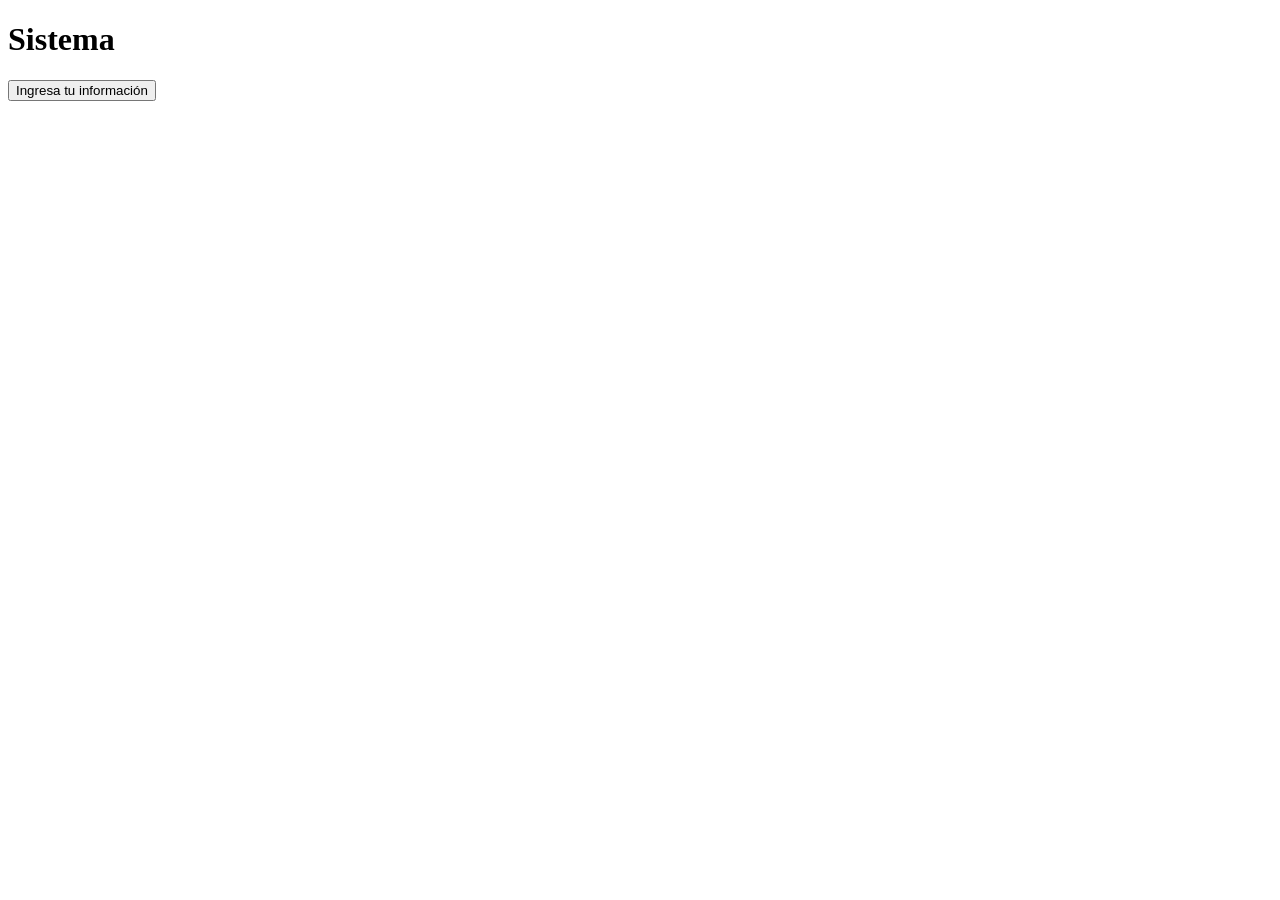
<file: Semana 1 - Js Cami/index.html>
<!DOCTYPE html>
<html lang="es">

<head>
    <meta charset="UTF-8">
    <title>Sistema</title>
</head>

<body>

    <h1>Sistema</h1>
    <button onclick="iniciarsistema()">Ingresa tu información</button>

    <script src="index.js"></script>

</body>

</html>
</file>
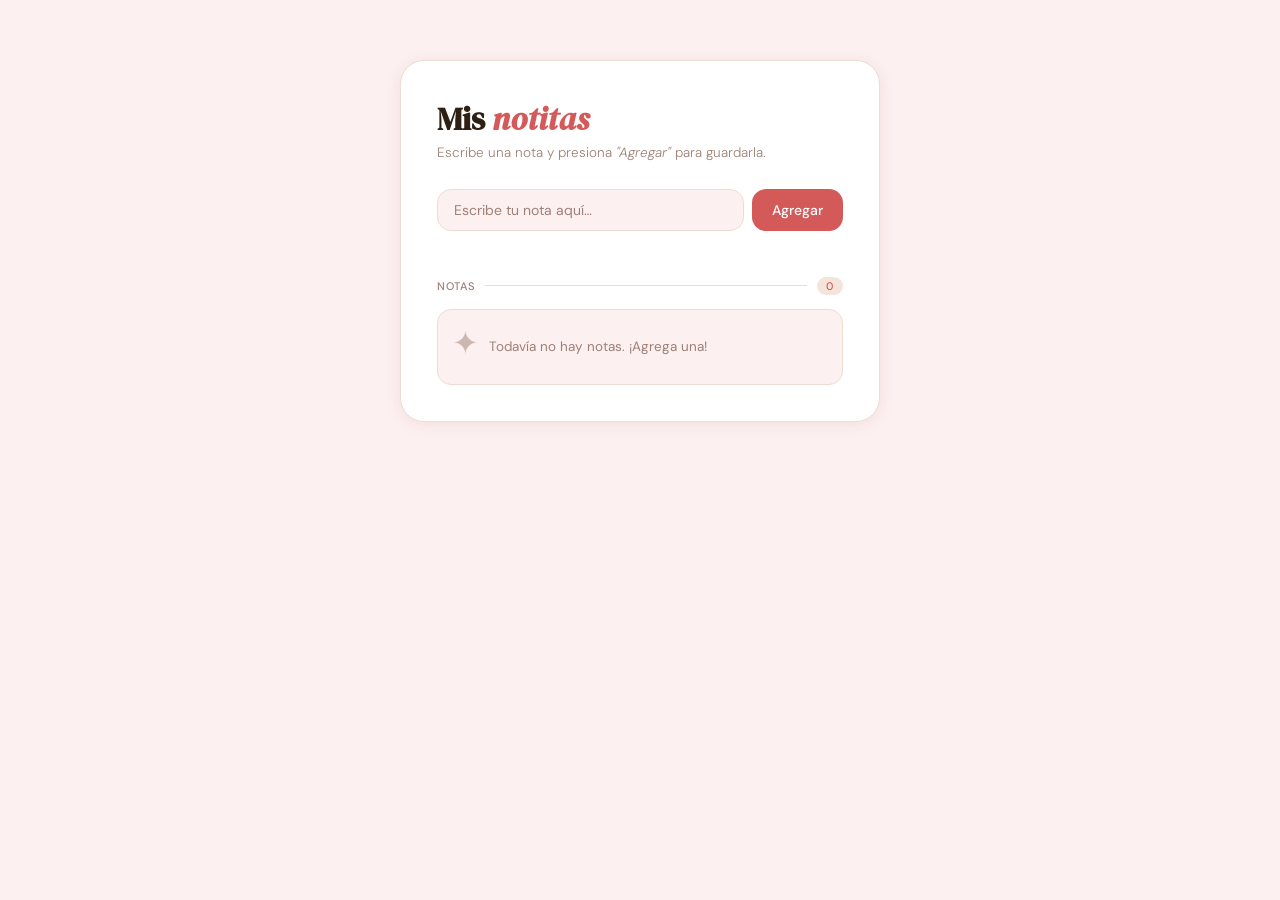
<file: Semana 3 - Notas/index.html>
<!DOCTYPE html>
<html lang="es">
<head>
  <meta charset="UTF-8">
  <meta name="viewport" content="width=device-width, initial-scale=1.0">
  <title>Notas</title>
  <link rel="preconnect" href="https://fonts.googleapis.com">
  <link rel="stylesheet" href="index.css">
  <link href="https://fonts.googleapis.com/css2?family=DM+Serif+Display:ital@0;1&family=DM+Sans:wght@300;400;500&display=swap" rel="stylesheet">
</head>
<body>

<div class="card">

  <div class="header">
    <h1>Mis <em>notitas</em></h1>
    <p>Escribe una nota y presiona <em>"Agregar"</em> para guardarla.</p>
  </div>

  <div class="form-row">
    <input type="text" id="inputNota" placeholder="Escribe tu nota aquí…" autocomplete="off" />
    <button id="btnAgregar">Agregar</button>
  </div>

  <p id="mensaje"></p>

  <div class="list-header">
    <span>Notas</span>
    <hr>
    <span id="contador">0</span>
  </div>

  <ul id="listaNotas"></ul>

</div>

<script src="notas.js"></script>

</body>
</html>
</file>
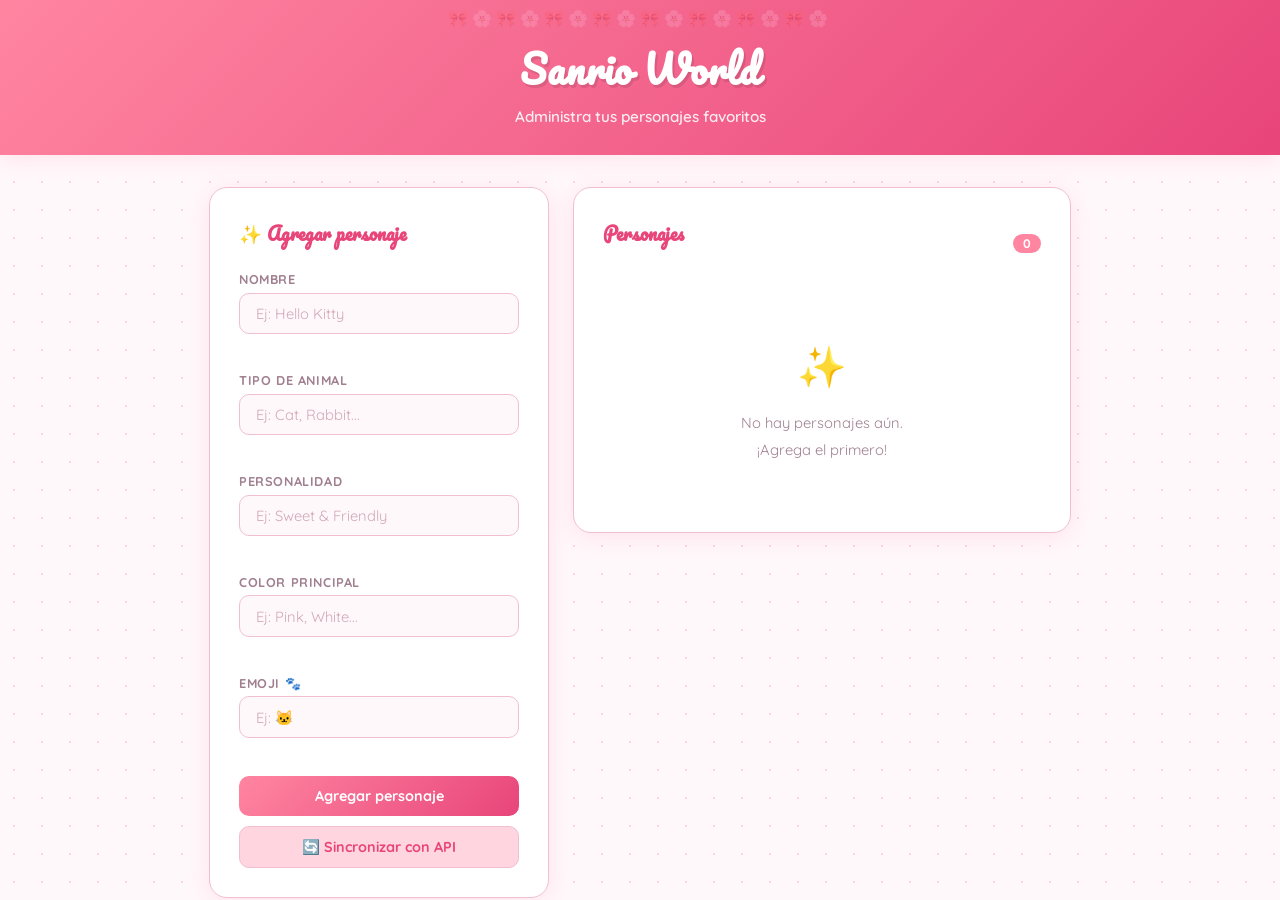
<file: Semana 4 - servidor local (JSON Server)/index.html>
<!DOCTYPE html>
<html lang="es">
<head>
    <meta charset="UTF-8">
    <meta name="viewport" content="width=device-width, initial-scale=1.0">
    <title>Hello Kitty Personajes</title>
    <link rel="preconnect" href="https://fonts.googleapis.com">
    <link href="https://fonts.googleapis.com/css2?family=Quicksand:wght@400;600;700&family=Pacifico&display=swap" rel="stylesheet">
    <link rel="stylesheet" href="styles.css">
</head>
<body>
    <header class="header">
        <div class="header-inner">
            <h1 class="logo">Sanrio World</h1>
            <p class="tagline">Administra tus personajes favoritos</p>
        </div>
    </header>

    <div id="feedback" class="feedback hidden"></div>

    <main class="main">

        <section class="form-section">
            <h2 class="section-title">✨ Agregar personaje</h2>

            <form id="character-form">
                <div class="field">
                    <label for="name">Nombre</label>
                    <input
                        type="text"
                        id="name"
                        placeholder="Ej: Hello Kitty"
                        autocomplete="off"
                    >
                    <span class="field-error" id="error-name"></span>
                </div>

                <div class="field">
                    <label for="type">Tipo de animal</label>
                    <input
                        type="text"
                        id="type"
                        placeholder="Ej: Cat, Rabbit..."
                        autocomplete="off"
                    >
                    <span class="field-error" id="error-type"></span>
                </div>

                <div class="field">
                    <label for="personality">Personalidad</label>
                    <input
                        type="text"
                        id="personality"
                        placeholder="Ej: Sweet & Friendly"
                        autocomplete="off"
                    >
                    <span class="field-error" id="error-personality"></span>
                </div>

                <div class="field">
                    <label for="color">Color principal</label>
                    <input
                        type="text"
                        id="color"
                        placeholder="Ej: Pink, White..."
                        autocomplete="off"
                    >
                    <span class="field-error" id="error-color"></span>
                </div>

                <div class="field">
                    <label for="image">Emoji 🐾</label>
                    <input
                        type="text"
                        id="image"
                        placeholder="Ej: 🐱"
                        autocomplete="off"
                        maxlength="4"
                    >
                    <span class="field-error" id="error-image"></span>
                </div>

                <div class="form-actions">
                    <button type="submit" class="btn btn-primary">
                        Agregar personaje
                    </button>
                    <button type="button" id="btn-sync" class="btn btn-secondary">
                        🔄 Sincronizar con API
                    </button>
                </div>

            </form>
        </section>

        <section class="list-section">
            <div class="list-header">
                <h2 class="section-title">Personajes</h2>
                <span id="count-badge" class="count-badge">0</span>
            </div>

            <div id="empty-state" class="empty-state">
                <p>✨</p>
                <p>No hay personajes aún.<br>¡Agrega el primero!</p>
            </div>

            <ul id="characters-list" class="characters-list"></ul>
        </section>

    </main>

    <!-- ══════════════════════════════════════
         MODAL DE EDICIÓN (PUT)
    ══════════════════════════════════════ -->
    <div id="edit-modal" class="modal-overlay hidden">
        <div class="modal-box">
            <h3>✏️ Editar personaje</h3>

            <input type="hidden" id="edit-id">

            <div class="field">
                <label for="edit-name">Nombre</label>
                <input type="text" id="edit-name">
                <span class="field-error" id="error-edit-name"></span>
            </div>

            <div class="field">
                <label for="edit-personality">Personalidad</label>
                <input type="text" id="edit-personality">
            </div>

            <div class="field">
                <label for="edit-color">Color</label>
                <input type="text" id="edit-color">
            </div>

            <div class="modal-actions">
                <button id="btn-save-edit" class="btn btn-primary">💾 Guardar</button>
                <button id="btn-cancel-edit" class="btn btn-ghost">Cancelar</button>
            </div>
        </div>
    </div>

    <script src="app.js" type="module"></script>
</body>
</html>
</file>
<file: Semana 3 - Notas/index.css>
:root {
    --bg:        #fdf0f0;
    --surface:   #ffffff;
    --border:    #ecddd4;
    --accent:    #d45a5a;
    --accent-lt: #f5e4d9;
    --text:      #2e1f14;
    --muted:     #9e8076;
    --danger:    #c9614a;
    --shadow:    0 2px 16px rgba(100,50,20,.08);
    --radius:    14px;
}


*, *::before, *::after { 
    box-sizing: border-box; 
    margin: 0; 
    padding: 0; 
}

body {
    font-family: 'DM Sans', sans-serif;
    background: var(--bg);
    min-height: 100vh;
    display: flex;
    align-items: flex-start;
    justify-content: center;
    padding: 60px 16px 80px;
}


.card {
    background: var(--surface);
    border: 1px solid var(--border);
    border-radius: 24px;
    box-shadow: var(--shadow);
    width: 100%;
    max-width: 480px;
    padding: 40px 36px 36px;
    animation: fadeUp .45s ease both;
}

@keyframes fadeUp {
    from { opacity: 0; transform: translateY(18px); }
    to   { opacity: 1; transform: translateY(0); }
}


.header {
    margin-bottom: 28px;
}

.header h1 {
    font-family: 'DM Serif Display', serif;
    font-size: 2rem;
    color: var(--text);
    line-height: 1.15;
}

.header h1 em {
    font-style: italic;
    color: var(--accent);
}

.header p {
    margin-top: 6px;
    font-size: 13.5px;
    color: var(--muted);
    font-weight: 300;
}

.form-row {
    display: flex;
    gap: 8px;
    margin-bottom: 8px;
}

#inputNota {
    flex: 1;
    padding: 11px 16px;
    border: 1.5px solid var(--border);
    border-radius: var(--radius);
    font-family: 'DM Sans', sans-serif;
    font-size: 14px;
    color: var(--text);
    background: var(--bg);
    outline: none;
    transition: border-color .2s, box-shadow .2s;
}

#inputNota::placeholder { 
    color: var(--muted); 
}

#inputNota:focus {
    border-color: var(--accent);
    box-shadow: 0 0 0 3px var(--accent-lt);
}

#btnAgregar {
    padding: 11px 20px;
    background: var(--accent);
    color: #fff;
    border: none;
    border-radius: var(--radius);
    font-family: 'DM Sans', sans-serif;
    font-size: 14px;
    font-weight: 500;
    cursor: pointer;
    transition: background .2s, transform .1s;
    white-space: nowrap;
}

#btnAgregar:hover  { 
    background: #c24848; 
}
#btnAgregar:active { 
    transform: scale(.97); 
}

/* ── mensaje de error ── */
#mensaje {
    font-size: 12.5px;
    color: var(--danger);
    min-height: 18px;
    margin-bottom: 20px;
    padding-left: 4px;
    opacity: 0;
    transition: opacity .25s;
}

#mensaje.visible { 
    opacity: 1; 
}


.list-header {
    display: flex;
    align-items: center;
    gap: 10px;
    margin-bottom: 14px;
}

.list-header span {
    font-size: 11px;
    font-weight: 500;
    letter-spacing: .06em;
    text-transform: uppercase;
    color: var(--muted);
}

.list-header hr {
    flex: 1;
    border: none;
    border-top: 1px solid var(--border);
}

#contador {
    font-size: 11px;
    font-weight: 500;
    background: var(--accent-lt);
    color: var(--accent);
    border-radius: 20px;
    padding: 2px 9px;
}

/* ── lista ── */
#listaNotas {
    list-style: none;
    display: flex;
    flex-direction: column;
    gap: 8px;
}


.empty-state {
    text-align: center;
    padding: 32px 0 20px;
    color: var(--muted);
    font-size: 13.5px;
}

.empty-state .icon {
    font-size: 2rem;
    margin-bottom: 8px;
    display: block;
    opacity: .5;
}


#listaNotas li {
    display: flex;
    align-items: center;
    gap: 10px;
    background: var(--bg);
    border: 1px solid var(--border);
    border-radius: var(--radius);
    padding: 12px 14px;
    animation: slideIn .25s ease both;
    transition: border-color .2s;
}

@keyframes slideIn {
    from { opacity: 0; transform: translateX(-10px); }
    to   { opacity: 1; transform: translateX(0); }
}

#listaNotas li:hover { 
    border-color: #d9baba;
}

#listaNotas li .nota-texto {
    flex: 1;
    font-size: 14px;
    color: var(--text);
    line-height: 1.4;
    word-break: break-word;
}

#listaNotas li .bullet {
    width: 7px;
    height: 7px;
    border-radius: 50%;
    background: var(--accent);
    flex-shrink: 0;
    opacity: .7;
}

/* botón eliminar */
#listaNotas li button {
    flex-shrink: 0;
    background: none;
    border: 1px solid transparent;
    border-radius: 8px;
    color: var(--muted);
    font-family: 'DM Sans', sans-serif;
    font-size: 12px;
    padding: 4px 9px;
    cursor: pointer;
    transition: background .15s, color .15s, border-color .15s;
}

#listaNotas li button:hover {
    background: #fce8e3;
    color: var(--danger);
    border-color: #f3c0c0;
}

/* animación de salida */
#listaNotas li.removing {
    animation: slideOut .2s ease forwards;
}

@keyframes slideOut {
    to { opacity: 0; transform: translateX(10px); max-height: 0; padding: 0; margin: 0; }
}
</file>
<file: Semana 4 - servidor local (JSON Server)/styles.css>
@import url('https://fonts.googleapis.com/css2?family=Quicksand:wght@400;600;700&family=Pacifico&display=swap');


:root {
    --pink:       #ff85a1;
    --pink-light: #ffd6e0;
    --pink-dark:  #e8457a;
    --cream:      #fff8fb;
    --white:      #ffffff;
    --text:       #5c3d4e;
    --text-muted: #a08090;
    --border:     #f0c0d0;
    --shadow:     rgba(255, 133, 161, 0.18);
    --radius:     18px;
    --radius-sm:  10px;
}


*, *::before, *::after {
    box-sizing: border-box;
    margin: 0;
    padding: 0;
}

body {
    font-family: 'Quicksand', sans-serif;
    background: var(--cream);
    color: var(--text);
    min-height: 100vh;

    /* Fondo con puntos suaves */
    background-image: radial-gradient(circle, #ffd6e0 1px, transparent 1px);
    background-size: 28px 28px;
}


.header {
    background: linear-gradient(135deg, var(--pink) 0%, var(--pink-dark) 100%);
    padding: 2.2rem 2rem 1.8rem;
    text-align: center;
    box-shadow: 0 4px 20px var(--shadow);
    position: relative;
    overflow: hidden;
}


.header::before {
    content: '🎀🌸🎀🌸🎀🌸🎀🌸🎀🌸🎀🌸🎀🌸🎀🌸';
    position: absolute;
    top: 8px;
    left: 0;
    right: 0;
    font-size: 1rem;
    opacity: 0.25;
    letter-spacing: 4px;
    text-align: center;
}

.logo {
    font-family: 'Pacifico', cursive;
    font-size: 2.4rem;
    color: white;
    text-shadow: 2px 3px 0 rgba(0,0,0,0.1);
    letter-spacing: 1px;
}

.tagline {
    color: rgba(255,255,255,0.88);
    font-size: 0.95rem;
    margin-top: 0.3rem;
    font-weight: 600;
}

/* Feedback (mensajes de éxito / error)*/
.feedback {
    max-width: 900px;
    margin: 1.2rem auto 0;
    padding: 0.85rem 1.4rem;
    border-radius: var(--radius-sm);
    font-weight: 700;
    font-size: 0.92rem;
    text-align: center;
    animation: slideDown 0.3s ease;
}

.feedback.success {
    background: #e8f8ef;
    color: #2e7d52;
    border: 1.5px solid #a8e6c0;
}

.feedback.error {
    background: #fde8ec;
    color: #c0334d;
    border: 1.5px solid #f5aab8;
}

.feedback.hidden {
    display: none;
}

@keyframes slideDown {
    from { transform: translateY(-10px); opacity: 0; }
    to   { transform: translateY(0);     opacity: 1; }
}


.main {
    max-width: 900px;
    margin: 2rem auto;
    padding: 0 1.2rem;
    display: grid;
    grid-template-columns: 340px 1fr;
    gap: 1.5rem;
    align-items: start;
}

@media (max-width: 700px) {
    .main { grid-template-columns: 1fr; }
}


.form-section,
.list-section {
    background: var(--white);
    border-radius: var(--radius);
    padding: 1.8rem;
    border: 1.5px solid var(--border);
    box-shadow: 0 4px 24px var(--shadow);
}

.section-title {
    font-family: 'Pacifico', cursive;
    font-size: 1.15rem;
    color: var(--pink-dark);
    margin-bottom: 1.4rem;
}


.field {
    display: flex;
    flex-direction: column;
    gap: 0.35rem;
    margin-bottom: 1rem;
}

.field label {
    font-size: 0.8rem;
    font-weight: 700;
    color: var(--text-muted);
    text-transform: uppercase;
    letter-spacing: 0.6px;
}

.field input {
    padding: 0.65rem 1rem;
    border: 1.5px solid var(--border);
    border-radius: var(--radius-sm);
    font-family: 'Quicksand', sans-serif;
    font-size: 0.92rem;
    color: var(--text);
    background: var(--cream);
    transition: border-color 0.2s, box-shadow 0.2s;
}

.field input:focus {
    outline: none;
    border-color: var(--pink);
    box-shadow: 0 0 0 3px rgba(255,133,161,0.18);
    background: white;
}

.field input::placeholder {
    color: #d0a8b8;
}

.field-error {
    font-size: 0.78rem;
    color: #c0334d;
    font-weight: 600;
    min-height: 1rem;
}


.form-actions {
    display: flex;
    flex-direction: column;
    gap: 0.6rem;
    margin-top: 0.5rem;
}

.btn {
    padding: 0.7rem 1.2rem;
    border: none;
    border-radius: var(--radius-sm);
    font-family: 'Quicksand', sans-serif;
    font-size: 0.9rem;
    font-weight: 700;
    cursor: pointer;
    transition: transform 0.15s, opacity 0.15s, box-shadow 0.15s;
    text-align: center;
}

.btn:hover {
    transform: translateY(-2px);
    box-shadow: 0 5px 16px var(--shadow);
}

.btn:active {
    transform: translateY(0);
}

.btn-primary {
    background: linear-gradient(135deg, var(--pink) 0%, var(--pink-dark) 100%);
    color: white;
}

.btn-secondary {
    background: var(--pink-light);
    color: var(--pink-dark);
    border: 1.5px solid var(--border);
}

.btn-ghost {
    background: transparent;
    color: var(--text-muted);
    border: 1.5px solid var(--border);
}

/* Lista de personajes*/
.list-header {
    display: flex;
    align-items: center;
    justify-content: space-between;
    margin-bottom: 1.2rem;
}

.count-badge {
    background: var(--pink);
    color: white;
    font-size: 0.78rem;
    font-weight: 700;
    padding: 2px 10px;
    border-radius: 20px;
}

.empty-state {
    text-align: center;
    padding: 2.5rem 1rem;
    color: var(--text-muted);
    font-size: 0.92rem;
    line-height: 1.8;
}

.empty-state p:first-child {
    font-size: 2.5rem;
    margin-bottom: 0.5rem;
}

.characters-list {
    list-style: none;
    display: flex;
    flex-direction: column;
    gap: 0.85rem;
}

/* Card de personaje */
.character-item {
    display: flex;
    align-items: center;
    gap: 1rem;
    padding: 0.9rem 1rem;
    background: var(--cream);
    border-radius: var(--radius-sm);
    border: 1.5px solid var(--border);
    transition: transform 0.2s, box-shadow 0.2s;
    animation: fadeIn 0.3s ease;
}

.character-item:hover {
    transform: translateX(4px);
    box-shadow: 0 4px 16px var(--shadow);
    border-color: var(--pink-light);
}

@keyframes fadeIn {
    from { opacity: 0; transform: translateY(-8px); }
    to   { opacity: 1; transform: translateY(0);    }
}

.character-emoji {
    font-size: 2rem;
    flex-shrink: 0;
    width: 44px;
    text-align: center;
}

.character-info {
    flex: 1;
    min-width: 0;
}

.character-name {
    font-weight: 700;
    font-size: 0.97rem;
    color: var(--text);
}

.character-details {
    font-size: 0.8rem;
    color: var(--text-muted);
    margin-top: 0.2rem;
    white-space: nowrap;
    overflow: hidden;
    text-overflow: ellipsis;
}

/* Badge custom / API */
.character-badge {
    font-size: 0.68rem;
    font-weight: 700;
    padding: 2px 8px;
    border-radius: 20px;
    flex-shrink: 0;
}

.badge-api {
    background: #e0f0ff;
    color: #1a6cb5;
}

.badge-local {
    background: #fff0e0;
    color: #b56a1a;
}

.character-actions {
    display: flex;
    gap: 0.4rem;
    flex-shrink: 0;
}

.btn-icon {
    width: 34px;
    height: 34px;
    display: flex;
    align-items: center;
    justify-content: center;
    border: none;
    border-radius: 8px;
    cursor: pointer;
    font-size: 0.9rem;
    transition: transform 0.15s, opacity 0.15s;
    background: var(--white);
    border: 1.5px solid var(--border);
}

.btn-icon:hover {
    transform: scale(1.12);
    opacity: 0.85;
}

.btn-icon.edit  { color: #1a6cb5; }
.btn-icon.delete { color: #c0334d; }


.modal-overlay {
    position: fixed;
    inset: 0;
    background: rgba(80, 20, 40, 0.45);
    display: flex;
    align-items: center;
    justify-content: center;
    z-index: 1000;
    backdrop-filter: blur(3px);
}

.modal-overlay.hidden {
    display: none;
}

.modal-box {
    background: white;
    border-radius: var(--radius);
    padding: 2rem;
    width: 90%;
    max-width: 380px;
    border: 2px solid var(--border);
    box-shadow: 0 16px 48px rgba(180, 60, 100, 0.2);
    animation: popIn 0.25s ease;
}

@keyframes popIn {
    from { transform: scale(0.92); opacity: 0; }
    to   { transform: scale(1);    opacity: 1; }
}

.modal-box h3 {
    font-family: 'Pacifico', cursive;
    color: var(--pink-dark);
    font-size: 1.1rem;
    margin-bottom: 1.4rem;
}

.modal-actions {
    display: flex;
    gap: 0.7rem;
    margin-top: 1.2rem;
}

/* ── Scrollbar ───────────────────────────── */
::-webkit-scrollbar { width: 6px; }
::-webkit-scrollbar-track { background: var(--cream); }
::-webkit-scrollbar-thumb { background: var(--pink-light); border-radius: 3px; }
</file>
